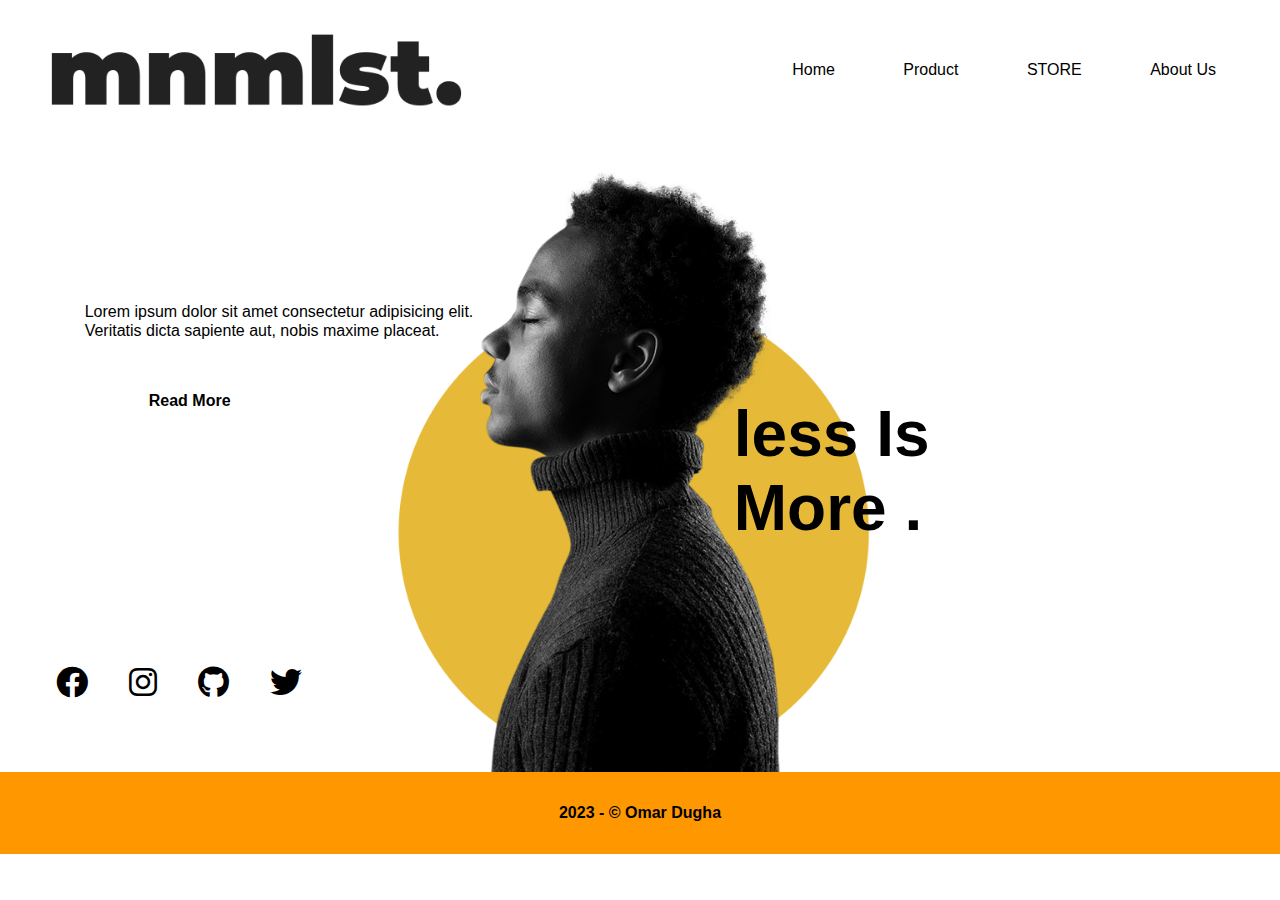
<file: index.html>
<!DOCTYPE html>
<html lang="en">
  <head>
    <meta charset="UTF-8" />
    <meta http-equiv="X-UA-Compatible" content="IE=edge" />
    <meta name="viewport" content="width=device-width, initial-scale=1.0" />
    <link
      rel="stylesheet"
      href="Style/fontawesome-free-6.3.0-web/css/all.css"
    />
    <link rel="stylesheet" href="Style/style.css" />
    <link rel="stylesheet" href="Style/normalize.css" />
    <title>Less Is More</title>
  </head>
  <body>
    <!-- Start header -->
    <header>
      <div class="container">
        <img src="Images/logo.png" alt="logo" />
        <nav>
          <a href="#">Home</a>
          <a href="#">Product</a>
          <a href="#">STORE</a>
          <a href="#"> About Us</a>
        </nav>
      </div>
    </header>
    <!-- End header -->
    <!-- Start main -->
    <section class="main">
      <div class="container">
        <p class="heroText">
          Lorem ipsum dolor sit amet consectetur adipisicing elit. Veritatis
          dicta sapiente aut, nobis maxime placeat.
        </p>
        <a href="#" class="btn">Read More</a>
        <img class="hero" src="Images/Hero1.png" alt="Hero" />
        <p class="less">
          less Is <br />
          More .
        </p>
        <div class="icons">
          <a href="#"><i class="fa-brands fa-facebook"></i></a>
          <a class="insta" href="#"><i class="fa-brands fa-instagram"></i></a>
          <a class="git" href="#"><i class="fa-brands fa-github"></i></a>
          <a class="twit" href="#"><i class="fa-brands fa-twitter"></i></a>
        </div>
      </div>
    </section>
    <!-- End main -->
    <!-- Start Footer  -->
    <footer>
      <div class="container">
        <p>2023 - © <span> Omar Dugha </span></p>
      </div>
    </footer>

    <!-- End Footer  -->
  </body>
</html>
</file>
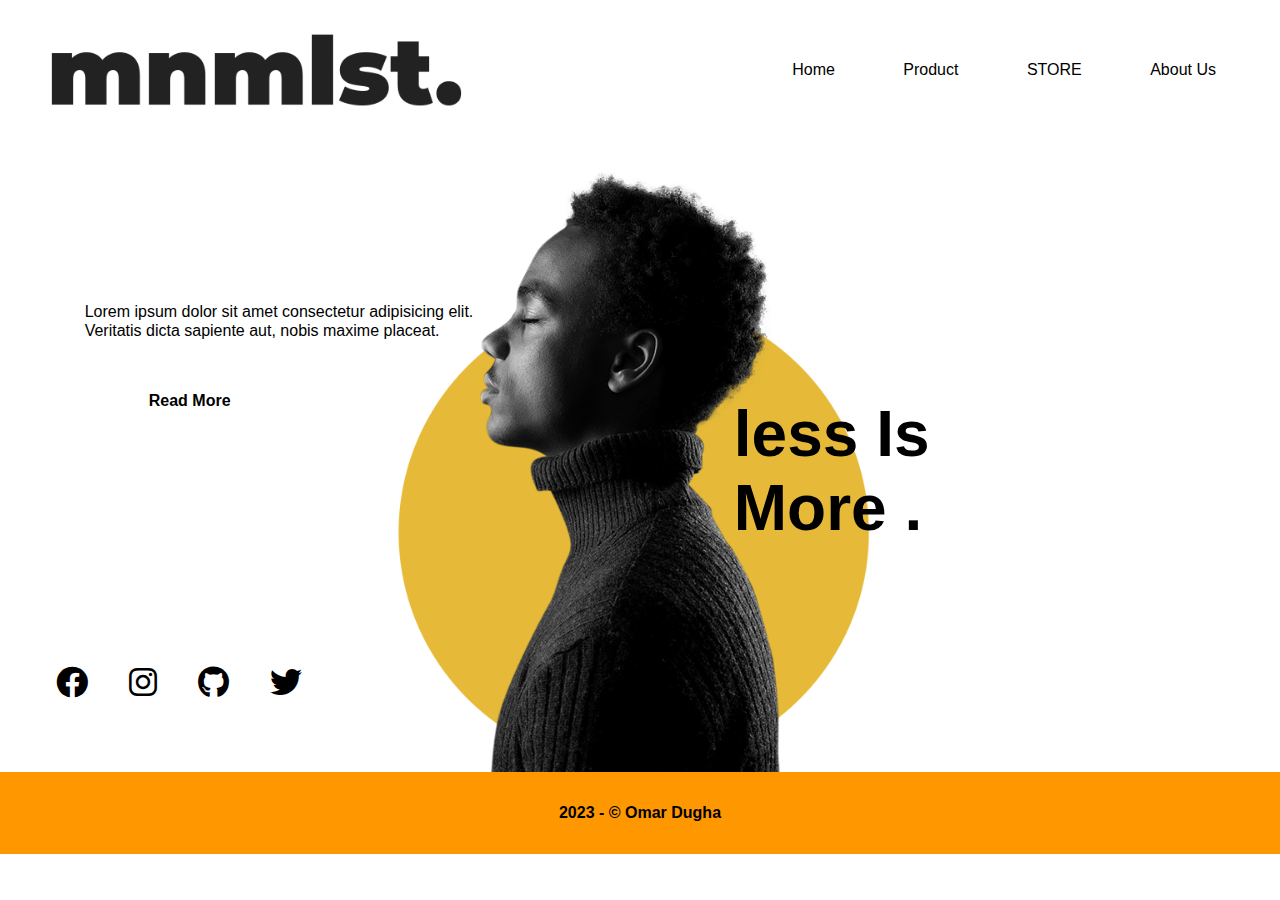
<file: Index/index.html>
<!DOCTYPE html>
<html lang="en">
  <head>
    <meta charset="UTF-8" />
    <meta http-equiv="X-UA-Compatible" content="IE=edge" />
    <meta name="viewport" content="width=device-width, initial-scale=1.0" />
    <link
      rel="stylesheet"
      href="../Style/fontawesome-free-6.3.0-web/css/all.css"
    />
    <link rel="stylesheet" href="../Style/style.css" />
    <link rel="stylesheet" href="../Style/normalize.css" />
    <title>Less Is More</title>
  </head>
  <body>
    <!-- Start header -->
    <header>
      <div class="container">
        <img src="../Images/logo.png" alt="logo" />
        <nav>
          <a href="#">Home</a>
          <a href="#">Product</a>
          <a href="#">STORE</a>
          <a href="#"> About Us</a>
        </nav>
      </div>
    </header>
    <!-- End header -->
    <!-- Start main -->
    <section class="main">
      <div class="container">
        <p class="heroText">
          Lorem ipsum dolor sit amet consectetur adipisicing elit. Veritatis
          dicta sapiente aut, nobis maxime placeat.
        </p>
        <a href="#" class="btn">Read More</a>
        <img class="hero" src="../Images/Hero1.png" alt="Hero" />
        <p class="less">
          less Is <br />
          More .
        </p>
        <div class="icons">
          <a href="#"><i class="fa-brands fa-facebook"></i></a>
          <a class="insta" href="#"><i class="fa-brands fa-instagram"></i></a>
          <a class="git" href="#"><i class="fa-brands fa-github"></i></a>
          <a class="twit" href="#"><i class="fa-brands fa-twitter"></i></a>
        </div>
      </div>
    </section>
    <!-- End main -->
    <!-- Start Footer  -->
    <footer>
      <div class="container">
        <p>2023 - © <span> Omar Dugha </span></p>
      </div>
    </footer>

    <!-- End Footer  -->
  </body>
</html>
</file>
<file: Style/style.css>
/* Start Global Rules  */
.container {
    padding-left:2em;
    padding-right:2em;
    margin-left: auto;
    margin-right: auto;
}
body {
    font-family: 'Montserrat', sans-serif;
}
/* End Global Rules  */
/* Start header */
header .container {
    display: flex;
    justify-content: space-between;
    align-items: center;
    padding-bottom: 2em;
}
header .container img {
    width: 50vh;
}
header .container nav a {
    padding-left: 2em;
    padding-right: 2em;
    padding-top: 1em;
    padding-bottom: 1em;
    color: black;
    text-decoration: none;
    font-weight: 500;
    border-radius: 5px;
    transition: 0.5s;
    -webkit-transition: 0.5s;
    -moz-transition: 0.5s;
    -ms-transition: 0.5s;
    -o-transition: 0.5s;
    -webkit-border-radius: 5px;
    -moz-border-radius: 5px;
    -ms-border-radius: 5px;
    -o-border-radius: 5px;
}
header .container nav a:hover {
    background-color: #ff9800;
    color: aliceblue;
}
/* End header */
/* Start main */

.main .container {
    display: grid;
    grid-template-columns: repeat(12, 1fr);
    grid-template-rows: repeat(2, 1fr);
    justify-items: center;
    align-items: center;
    column-gap: 1em;
}
.main .heroText {
    grid-row: 1/2;
    grid-column: 2 /6;
}
.main .hero {
    grid-column: 4 /10;
    grid-row: 1/ 3;
    width: 100vh;
}
.main .btn {
    grid-row: 1/2;
    grid-column: 2 / 5;
    color: black;
    font-weight: bold;
    font-size: 1em;
    margin-top: 10em;
    margin-right: 2em;
    padding: 0.5em;
    text-decoration: none;
    transition: 0.75s;
    border-radius: 5px;
    -webkit-border-radius: 5px;
    -moz-border-radius: 5px;
    -ms-border-radius: 5px;
    -o-border-radius: 5px;
    -webkit-transition: 0.75s;
    -moz-transition: 0.75s;
    -ms-transition: 0.75s;
    -o-transition: 0.75s;
}
.main .btn:hover{
    transform: scale(2);
    -webkit-transform: scale(2);
    -moz-transform: scale(2);
    -ms-transform: scale(2);
    -o-transform: scale(2);
    background-color: #ff9800;
    color: aliceblue;
}
.main .less {
    grid-column: 6/13;
    grid-row: 1/4;
    color: black;
    font-size: 4em;
    font-weight: bolder;
    margin-right:  1.25em;
}
.main .container .icons  {
    grid-column: 1/5;
    grid-row: 2/3;
    font-size: 2em;
    margin-top:  3.75em;
    color: black;
}
.insta,.face , .fa-facebook,.twit,.git{
    color: black;
    padding-left: 0.5em;
    padding-right: 0.5em;
    padding-top: 0.25em;
    padding-bottom: 0.25em;
    border-radius: 5px;
    transition: 0.5s;
    -webkit-transition: 0.5s;
    -moz-transition: 0.5s;
    -ms-transition: 0.5s;
    -o-transition: 0.5s;
    -webkit-border-radius: 5px;
    -moz-border-radius: 5px;
    -ms-border-radius: 5px;
    -o-border-radius: 5px;
}
.insta:hover,.face:hover , .fa-facebook:hover,.twit:hover,.git:hover{
    background-color: #ff9800;
}
/* End main */
/* Start Footer  */
footer {
    background-color: #ff9800;
    padding: 1em;
    font-size: 1em;
    font-weight: 600;
    display: flex;
}
/* End Footer  */
</file>
